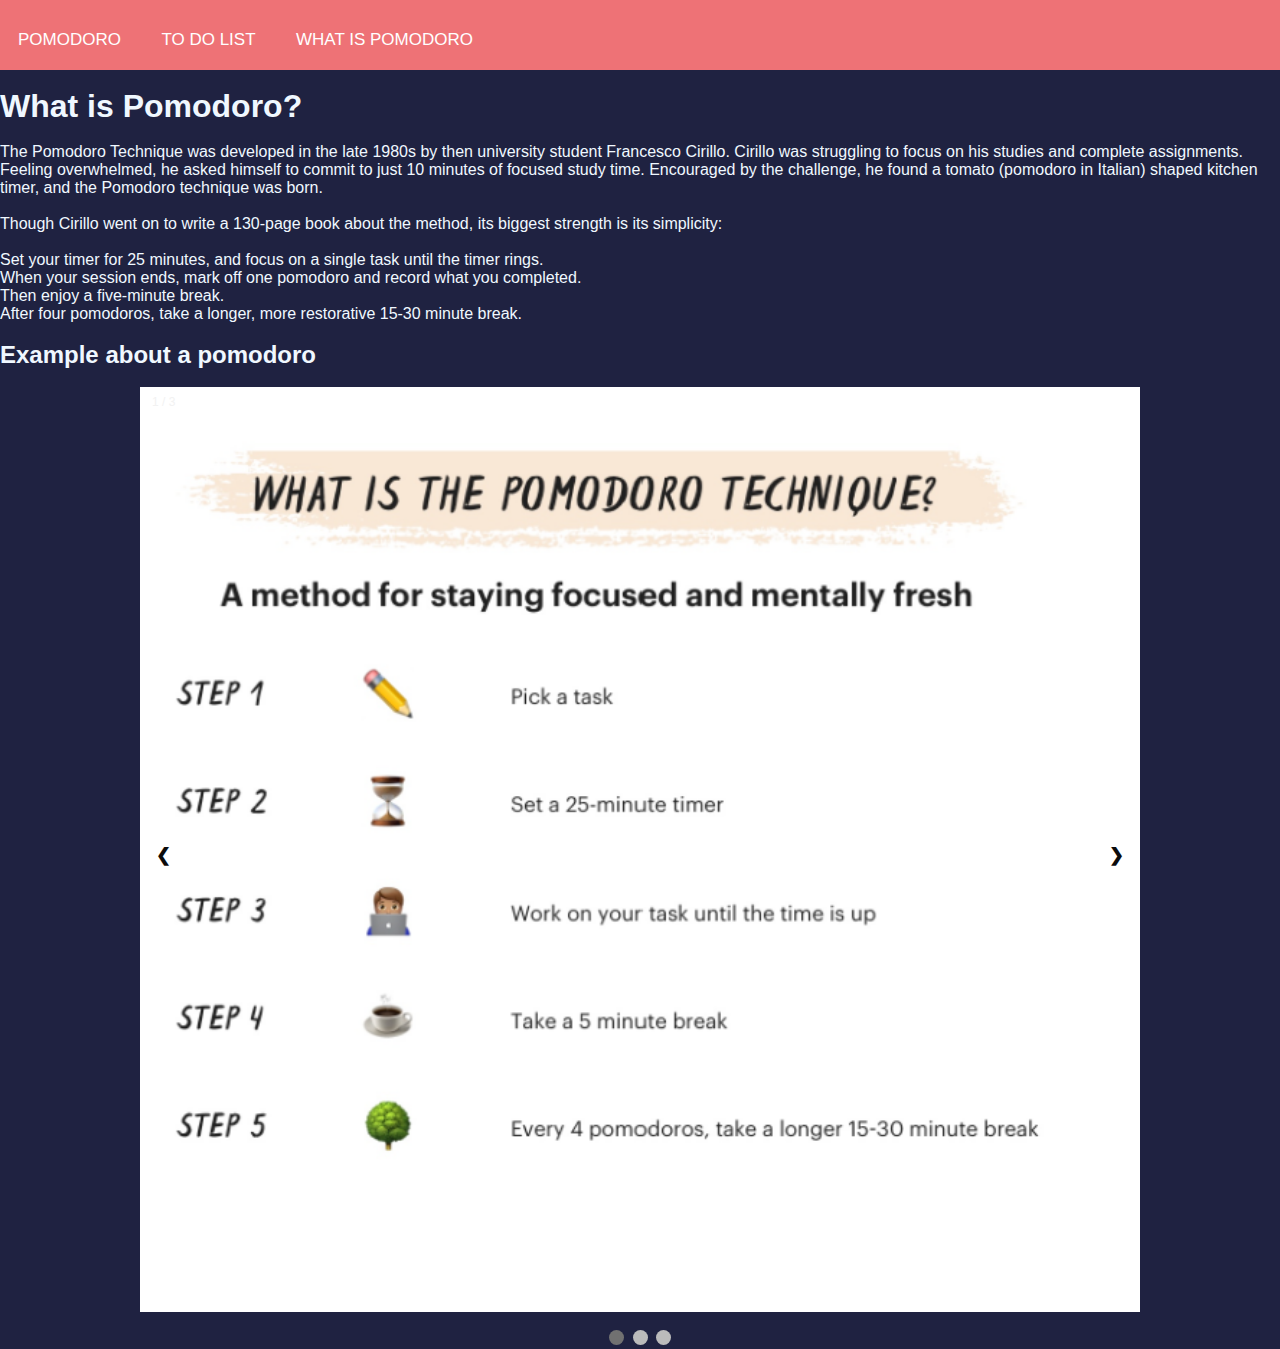
<file: info.html>
<!DOCTYPE html>
<html lang="en">
  <head>
    <meta charset="UTF-8" />
    <meta http-equiv="X-UA-Compatible" content="IE=edge" />
    <meta name="viewport" content="width=device-width, initial-scale=1.0" />
    <title>To Do List</title>
    <link rel="stylesheet" href="info.css" />
  </head>
  <body>
    <nav>
      <ul>
        <li><a href="index.html">Pomodoro</a></li>
        <li><a href="Todolist.html">To Do List</a></li>
        <li><a href="info.html">what is pomodoro</a></li>
      </ul>
    </nav>
    <br />
    <h1>What is Pomodoro?</h1>
    <br />
    <p>
      The Pomodoro Technique was developed in the late 1980s by then university
      student Francesco Cirillo. Cirillo was struggling to focus on his studies
      and complete assignments. Feeling overwhelmed, he asked himself to commit
      to just 10 minutes of focused study time. Encouraged by the challenge, he
      found a tomato (pomodoro in Italian) shaped kitchen timer, and the
      Pomodoro technique was born.
    </p>
    <br />
    <p>
      Though Cirillo went on to write a 130-page book about the method, its
      biggest strength is its simplicity:
    </p>
    <br />
    <ol>
      <li>
        Set your timer for 25 minutes, and focus on a single task until the
        timer rings.
      </li>

      <li>
        When your session ends, mark off one pomodoro and record what you
        completed.
      </li>

      <li>Then enjoy a five-minute break.</li>

      <li>
        After four pomodoros, take a longer, more restorative 15-30 minute
        break.
      </li>
    </ol>
    <br />
    <h2>Example about a pomodoro</h2>
    <br />
    <div class="slideshow-container">
      <div class="mySlides fade">
        <div class="numbertext">1 / 3</div>
        <img src="res/img1.png" style="width: 100%" />
      </div>

      <div class="mySlides fade">
        <div class="numbertext">2 / 3</div>
        <img src="res/img2.png" style="width: 100%" />
      </div>

      <div class="mySlides fade">
        <div class="numbertext">3 / 3</div>
        <img src="res/img3.png" style="width: 100%" />
      </div>

      <a class="prev" onclick="plusSlides(-1)">❮</a>
      <a class="next" onclick="plusSlides(1)">❯</a>
    </div>
    <br />

    <div style="text-align: center">
      <span class="dot" onclick="currentSlide(1)"></span>
      <span class="dot" onclick="currentSlide(2)"></span>
      <span class="dot" onclick="currentSlide(3)"></span>
    </div>

    <script src="info.js"></script>
  </body>
</html>
</file>
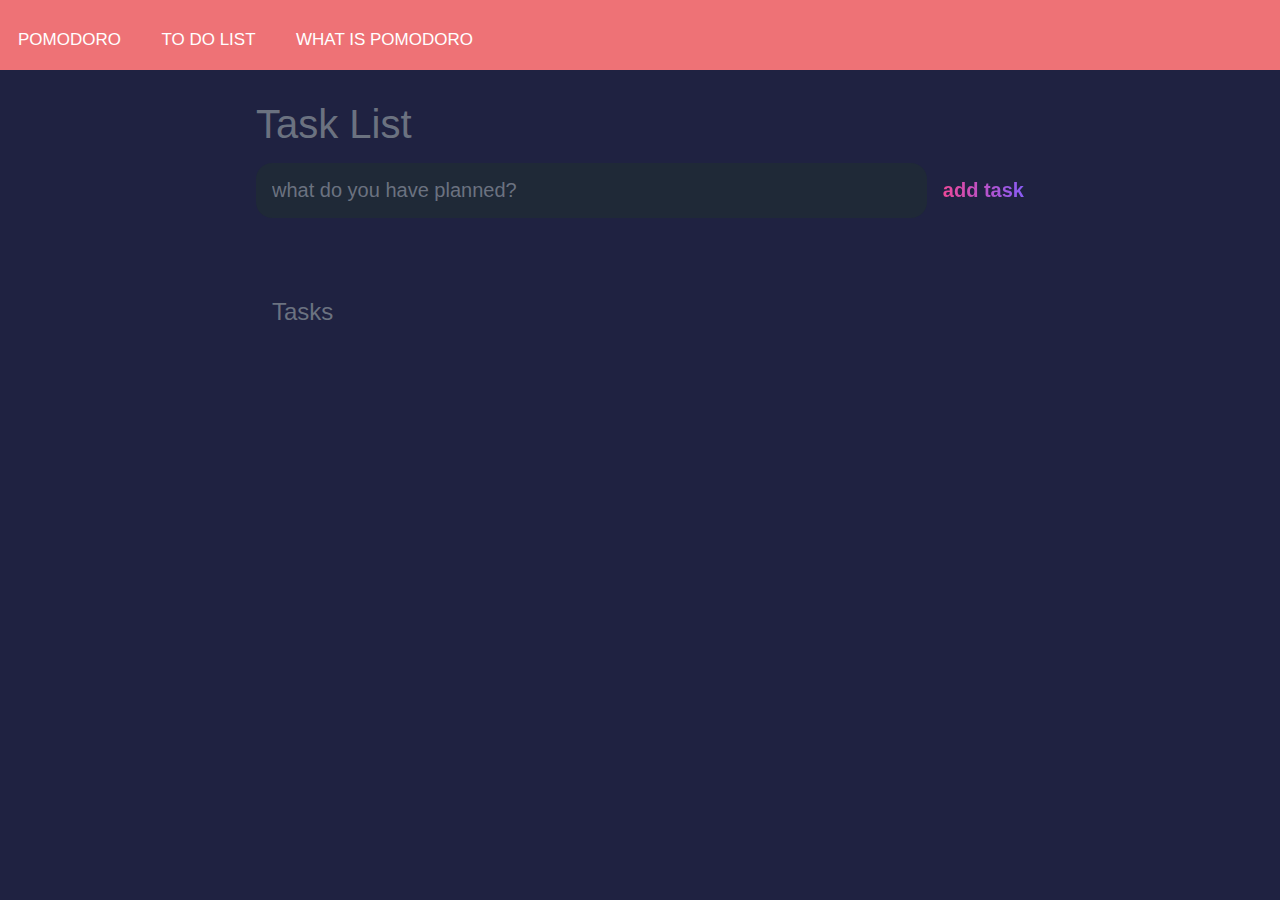
<file: Todolist.html>
<!DOCTYPE html>
<html lang="en">
  <head>
    <meta charset="UTF-8" />
    <meta http-equiv="X-UA-Compatible" content="IE=edge" />
    <meta name="viewport" content="width=device-width, initial-scale=1.0" />
    <title>To Do List</title>
    <link rel="stylesheet" href="main.css" />
  </head>
  <body>
    <nav>
      <ul>
        <li><a href="index.html">Pomodoro</a></li>
        <li><a href="Todolist.html">To Do List</a></li>
        <li><a href="info.html">what is pomodoro</a></li>
      </ul>
    </nav>
    <header>
      <h1>Task List</h1>
      <form id="new-task-form">
        <input
          type="text"
          id="new-task-input"
          placeholder="what do you have planned?"
        />
        <input type="submit" id="new-task-submit" value="add task" />
      </form>
    </header>
    <main>
      <section class="task-list">
        <h2>Tasks</h2>

        <div id="tasks">
          <!--  <div class="task">
            <div class="content">
              <input type="text" class="text" value="my shiny task" readonly />
            </div>
            <div class="actions">
              <button class="edit">Edit</button>
              <button class="delete">Delete</button>
            </div>
          </div>-->
        </div>
      </section>
    </main>
    <script src="list.js"></script>
  </body>
</html>
</file>
<file: info.css>
:root {
    font-size: 62.5%;
    --color-primary: hsl(235, 35%, 19%);
    --color-secondary: hsl(358, 78%, 69%);
    --color-font: hsla(0, 0%, 100%, 0.902);
    --color-shadow: hsl(235, 36%, 35%);
}
/**
* {
    margin: 0;
    padding: 0;
    box-sizing: border-box;
}
**/
html,
body {
    height: 100%;
    background-color: var(--color-primary);
    font-size: 1.6rem;
    font-family: 'open sans ', sans-serif;
    color: aliceblue;
}

* {
    padding: 0;
    margin: 0;
    text-decoration: none;
    list-style: none;
    box-sizing: border-box;
}

nav {
    background-color: hsl(358, 78%, 69%);
    height: 70px;
    width: 100%;
}

nav ul {
    float: center;
    margin-right: 20px;
}

nav ul li {
    display: inline-block;
    line-height: 80px;
    margin: 0 5px;
}

nav ul li a {
    color: white;
    font-size: 17px;
    padding: 7px 13px;
    border-radius: 3px;
    text-transform: uppercase;

}

a:hover {
    background: hsl(358, 67%, 58%);
    transition: .5s;
}
* {
    box-sizing: border-box
}

body {
    font-family: Verdana, sans-serif;
    margin: 0
}

.mySlides {
    display: none
}

img {
    vertical-align: middle;
}

/* Slideshow container */
.slideshow-container {
    max-width: 1000px;
    position: relative;
    margin: auto;
}

/* Next & previous buttons */
.prev,
.next {
    cursor: pointer;
    position: absolute;
    top: 50%;
    width: auto;
    padding: 16px;
    margin-top: -22px;
    color: rgb(11, 11, 11);
    font-weight: bold;
    font-size: 18px;
    transition: 0.6s ease;
    border-radius: 0 3px 3px 0;
    user-select: none;
}

/* Position the "next button" to the right */
.next {
    right: 0;
    border-radius: 3px 0 0 3px;
}

/* On hover, add a black background color with a little bit see-through */
.prev:hover,
.next:hover {
    background-color: rgba(0, 0, 0, 0.8);
}

/* Caption text */
.text {
    color: #f2f2f2;
    font-size: 15px;
    padding: 8px 12px;
    position: absolute;
    bottom: 8px;
    width: 100%;
    text-align: center;
}

/* Number text (1/3 etc) */
.numbertext {
    color: #f2f2f2;
    font-size: 12px;
    padding: 8px 12px;
    position: absolute;
    top: 0;
}

/* The dots/bullets/indicators */
.dot {
    cursor: pointer;
    height: 15px;
    width: 15px;
    margin: 0 2px;
    background-color: #bbb;
    border-radius: 50%;
    display: inline-block;
    transition: background-color 0.6s ease;
}

.active,
.dot:hover {
    background-color: #717171;
}

/* Fading animation */
.fade {
    animation-name: fade;
    animation-duration: 1.5s;
}

@keyframes fade {
    from {
        opacity: .4
    }

    to {
        opacity: 1
    }
}

/* On smaller screens, decrease text size */
@media only screen and (max-width: 300px) {

    .prev,
    .next,
    .text {
        font-size: 11px
    }
}
</file>
<file: main.css>
:root {
    --dark: hsl(235, 35%, 19%);
    --darker: #1f2937;
    --darkest: #111827;
    --gray: #6B7280;
    --light: #EEE;
    --pink: #EC4899;
    --purple: #885Cf6;
}

* {
    box-sizing: border-box;
    margin: 0;
    font-family: 'Fira sans', sans-serif;
}
* {
    padding: 0;
    margin: 0;
    text-decoration: none;
    list-style: none;
    box-sizing: border-box;
}

nav {
    background-color: hsl(358, 78%, 69%);
    height: 70px;
    width: 100%;
}

nav ul {
    float: center;
    margin-right: 20px;
}

nav ul li {
    display: inline-block;
    line-height: 80px;
    margin: 0 5px;
}

nav ul li a {
    color: white;
    font-size: 17px;
    padding: 7px 13px;
    border-radius: 3px;
    text-transform: uppercase;

}

a:hover {
    background: hsl(358, 67%, 58%);
    transition: .5s;
}

body {
    display: flex;
    flex-direction: column;
    min-height: 100vh;
    background: var(--dark);
    color: #FFF;
}

header {
    padding: 2rem 1rem;
    max-width: 800px;
    width: 100%;
    margin: 0 auto;
}

header h1 {
    font-size: 2.5rem;
    font-weight: 300;
    color: var(--gray);
    margin-bottom: 1rem;
}

#new-task-form {
    display: flex;
}

input,
button {
    appearance: none;
    border: none;
    outline: none;
    background: none;
}

#new-task-input {
    flex: 1 1 0%;
    background-color: var(--darker);
    padding: 1rem;
    border-radius: 1rem;
    margin-right: 1rem;
    color: var(--light);
    font-size: 1.25rem;
}

#new-task-input::placeholder {
    color: var(--gray);
} 

#new-task-submit {
    color: var(--pink);
    font-size: 1.25rem;
    font-weight: 700;
    background-image: linear-gradient(to right,var(--pink),var(--purple));
    -webkit-background-clip: text;
    -webkit-text-fill-color: transparent;
    cursor: pointer;
    transition: 0.4s;

}

#new-task-submit:hover {
    opacity: 0.8;
}

#new-task-submit:active {
    opacity: 0.6;
}

main {
    flex: 1 1 0%;
    padding: 2rem 1rem;
    max-width: 800px;
    width: 100%;
    margin: 0 auto;
}

.task-list {
    padding: 1rem;
}

.task-list h2 {
    font-size: 1.5rem;
    font-weight: 300;
    color: var(--gray);
    margin-bottom: 1rem;
}

#tasks .task {
    display: flex;
    justify-content: space-between;
    background-color: var(--darkest);
    padding: 1rem;
    border-radius: 1rem;
    margin-bottom: 1rem;

}
#tasks.task.content{
    flex: 1 1 0%;
}
#tasks.task.content.text {
    color: var(--light);
    font-size: 1.125rem;
    width: 100%;
    display: block;
    transition: 0.4s;
}

#tasks .task .content .text:not(:read-only) {
    color: var(--pink);
}

#tasks .task .actions {
    display: flex;
    margin: 0 -0.5rem;
}

.task .actions button {
    cursor: pointer;
    margin: 0 0.5rem;
    font-size: 1.125rem;
    font-weight: 700;
    text-transform: uppercase;
    transition: 0.4s;
}

.task .actions button:hover {
    opacity: 0.8;
}

.task .actions button:active {
    opacity: 0.6;
}

.task .actions .edit {
    background-image: linear-gradient(to right, var(--pink), var(--purple));
        -webkit-background-clip: text;
        -webkit-text-fill-color: transparent;
}

.task .actions .delete {
    color: crimson;
}
</file>
